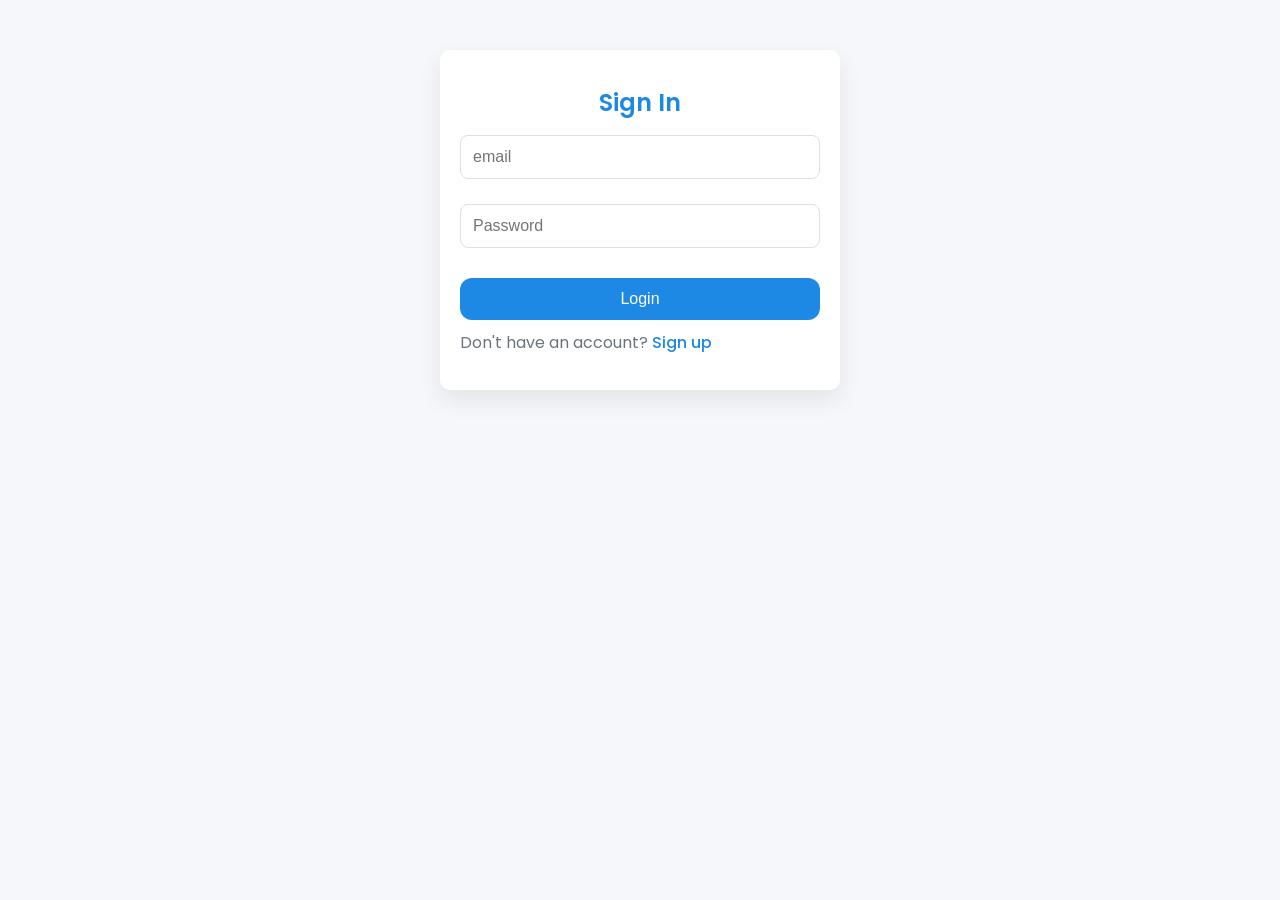
<file: html/auth.html>
<!DOCTYPE html>
<html lang="en">

<head>
    <meta charset="UTF-8">
    <meta name="viewport" content="width=device-width, initial-scale=1.0">
    <title>Auth Form</title>
    <link rel="stylesheet" href="../css/auth.css">
</head>

<body>
    <div class="container-auth">
        <h1 id="form-title">Sign In</h1>
        <form class="auth-form">
            <input type="text" placeholder="Username" id="username" name="username" style="display: none;">
            <input type="email" placeholder="email" id="email" name="email" required>
            <input type="password" placeholder="Password" id="password" name="password" required>
            <input type="password" placeholder="Confirm Password" id="confirmPassword" name="confirmPassword"
                style="display: none;">
            <button type="submit" class="btn">Login</button>
            <p id="auth-message">Don't have an account? <a href="#" id="auth-form-link">Sign up</a></p>
        </form>
    </div>
    <script src="../js/auth.js"></script>
</body>

</html>
</file>
<file: css/auth.css>
@import url('https://fonts.googleapis.com/css2?family=Poppins:ital,wght@0,100;0,200;0,300;0,400;0,500;0,600;0,700;0,800;0,900;1,100;1,200;1,300;1,400;1,500;1,600;1,700;1,800;1,900&display=swap');

* {
    margin: 0;
    padding: 0;
    box-sizing: border-box;
}

:root {
    --primary-color: #1E88E5;
    /* Blue (main brand) */
    --secondary-color: #FFC107;
    /* Yellow (accent) */
    --background-color: #F5F7FA;
    /* Light background */

    /* Text Colors */
    --text-color: #222831;
    /* Main text */
    --muted-text: #6C757D;
    /* Secondary text */

    /* UI Elements */
    --card-bg: #FFFFFF;
    --border-color: #E0E0E0;
    --card-shadow: rgba(0, 0, 0, 0.08);

    /* Buttons */
    --btn-primary: #1E88E5;
    --btn-hover: #1565C0;

    /*  Spacing */
    --radius: 12px;

    /* font sizes */
    --font-size-small: 0.875rem;
    --font-size-base: 1rem;
    --font-size-large: 1.5rem;
    --font-size-xlarge: 2.5rem;
}

body {
    font-family: 'Poppins', sans-serif;
    background-color: var(--background-color);
    color: var(--text-color);
}

.container-auth {
    margin: 50px auto;
    width: 90%;
    max-width: 400px;
    background-color: var(--card-bg);
    box-shadow: 0 10px 25px var(--card-shadow);
    border-radius: 10px;
    display: flex;
    flex-direction: column;
    align-items: center;
    justify-content: center;
    padding: 20px;
}

.auth-form {
    display: flex;
    flex-direction: column;
    gap: 10px;
    width: 100%;
}

.container-auth h1 {
    font-size: var(--font-size-large);
    color: var(--btn-primary);
    margin-top: 15px;
    font-weight: 600;
}

input {
    width: 100%;
    padding: 12px;
    margin-top: 15px;
    outline: none;
    border: 1px solid var(--border-color);
    border-radius: 8px;
    font-size: var(--font-size-base);
}

.btn {
    background-color: var(--btn-primary);
    color: #fff;
    padding: 12px 30px;
    border-radius: var(--radius);
    text-decoration: none;
    cursor: pointer;
    font-size: var(--font-size-base);
    transition: background-color 0.3s ease;
    border: none;
    margin-top: 20px;
    text-align: center;
    width: 100%;
}

.btn:hover {
    background-color: var(--btn-hover);
}

p {
    color: var(--muted-text);
    margin-bottom: 15px;
}

p a {
    text-decoration: none;
    color: var(--btn-primary);
    font-weight: 500;
}
</file>
